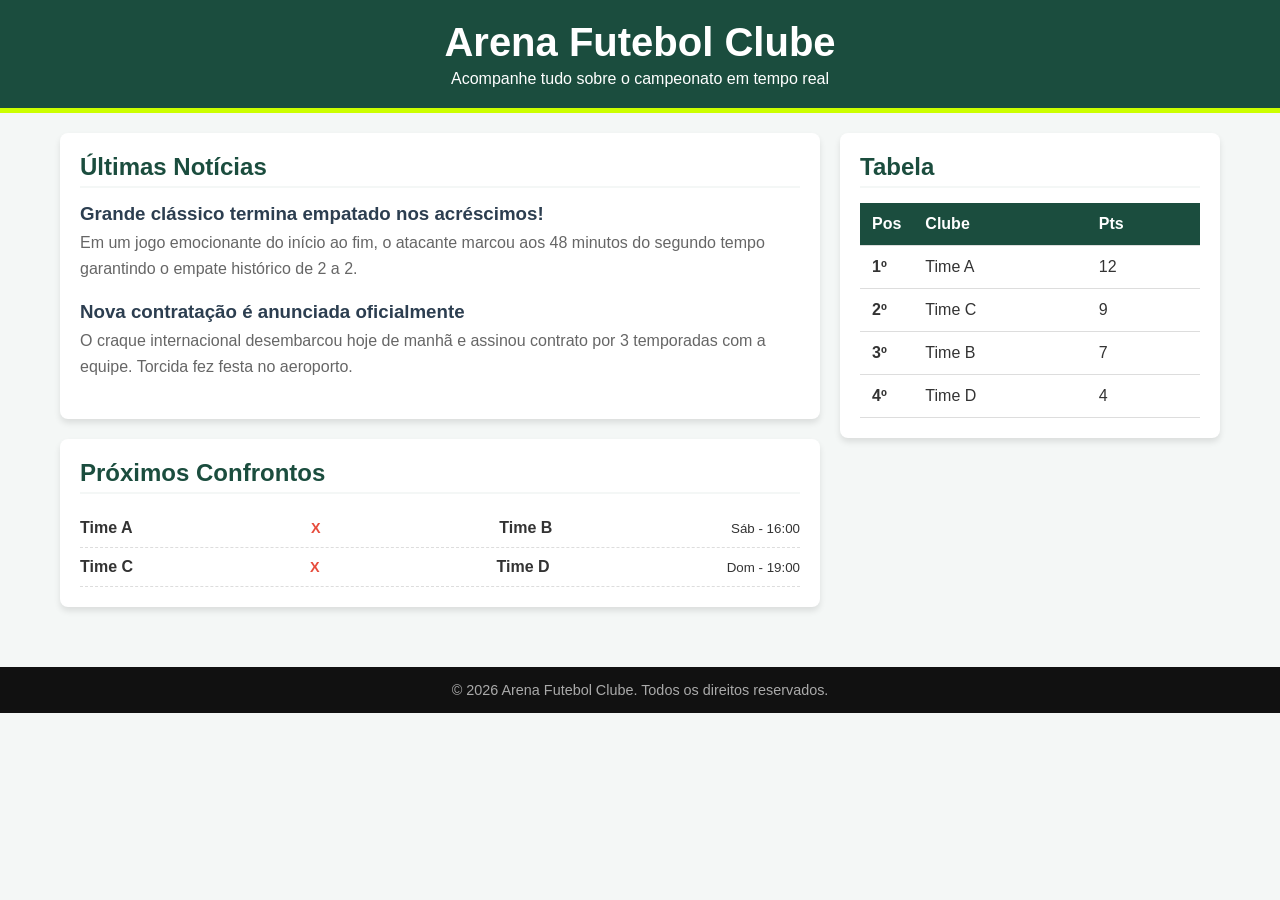
<file: index.html>
<!DOCTYPE html>
<html lang="pt-BR">
<head>
    <meta charset="UTF-8">
    <meta name="viewport" content="width=device-width, initial-scale=1.0">
    <title>Portal do Futebol - Notícias e Classificação</title>
    <!-- O link abaixo conecta o arquivo HTML ao arquivo CSS -->
    <link rel="stylesheet" href="style.css">
</head>
<body>

    <!-- Topo da Página -->
    <header>
        <h1>Arena Futebol Clube</h1>
        <p>Acompanhe tudo sobre o campeonato em tempo real</p>
    </header>

    <!-- Conteúdo Principal -->
    <div class="container">
        
        <!-- Coluna da Esquerda: Notícias e Jogos -->
        <main>
            <section id="noticias">
                <h2>Últimas Notícias</h2>
                <div class="noticia">
                    <h3>Grande clássico termina empatado nos acréscimos!</h3>
                    <p>Em um jogo emocionante do início ao fim, o atacante marcou aos 48 minutos do segundo tempo garantindo o empate histórico de 2 a 2.</p>
                </div>
                <div class="noticia">
                    <h3>Nova contratação é anunciada oficialmente</h3>
                    <p>O craque internacional desembarcou hoje de manhã e assinou contrato por 3 temporadas com a equipe. Torcida fez festa no aeroporto.</p>
                </div>
            </section>

            <section id="jogos">
                <h2>Próximos Confrontos</h2>
                <div class="jogo">
                    <span>Time A</span>
                    <span class="vs">X</span>
                    <span>Time B</span>
                    <small>Sáb - 16:00</small>
                </div>
                <div class="jogo">
                    <span>Time C</span>
                    <span class="vs">X</span>
                    <span>Time D</span>
                    <small>Dom - 19:00</small>
                </div>
            </section>
        </main>

        <!-- Coluna da Direita: Classificação -->
        <aside>
            <section id="classificacao">
                <h2>Tabela</h2>
                <table>
                    <thead>
                        <tr>
                            <th class="pos">Pos</th>
                            <th>Clube</th>
                            <th>Pts</th>
                        </tr>
                    </thead>
                    <tbody>
                        <tr>
                            <td class="pos">1º</td>
                            <td>Time A</td>
                            <td>12</td>
                        </tr>
                        <tr>
                            <td class="pos">2º</td>
                            <td>Time C</td>
                            <td>9</td>
                        </tr>
                        <tr>
                            <td class="pos">3º</td>
                            <td>Time B</td>
                            <td>7</td>
                        </tr>
                        <tr>
                            <td class="pos">4º</td>
                            <td>Time D</td>
                            <td>4</td>
                        </tr>
                    </tbody>
                </table>
            </section>
        </aside>

    </div>

    <!-- Rodapé -->
    <footer>
        <p>&copy; 2026 Arena Futebol Clube. Todos os direitos reservados.</p>
    </footer>

</body>
</html>
</file>
<file: style.css>
/* Reset de Estilos Básicos */
* {
    margin: 0;
    padding: 0;
    box-sizing: border-box;
    font-family: 'Segoe UI', Tahoma, Geneva, Verdana, sans-serif;
}

body {
    background-color: #f4f7f6;
    color: #333;
}

/* Cabeçalho */
header {
    background-color: #1b4d3e; /* Verde Futebol */
    color: #fff;
    padding: 20px;
    text-align: center;
    border-bottom: 5px solid #ccff00; /* Detalhe Verde Limão */
}

header h1 {
    font-size: 2.5rem;
    margin-bottom: 5px;
}

/* Container Principal */
.container {
    max-width: 1200px;
    margin: 20px auto;
    padding: 0 20px;
    display: grid;
    grid-template-columns: 2fr 1fr;
    gap: 20px;
}

@media (max-width: 768px) {
    .container {
        grid-template-columns: 1fr;
    }
}

/* Seções Genéricas */
section {
    background-color: #fff;
    padding: 20px;
    border-radius: 8px;
    box-shadow: 0 4px 6px rgba(0,0,0,0.1);
    margin-bottom: 20px;
}

h2 {
    color: #1b4d3e;
    margin-bottom: 15px;
    border-bottom: 2px solid #f4f7f6;
    padding-bottom: 5px;
}

/* Notícias */
.noticia {
    margin-bottom: 20px;
}

.noticia h3 {
    color: #2c3e50;
    margin-bottom: 5px;
}

.noticia p {
    color: #666;
    line-height: 1.6;
}

/* Tabela de Classificação */
table {
    width: 100%;
    border-collapse: collapse;
    margin-top: 10px;
}

th, td {
    padding: 12px;
    text-align: left;
    border-bottom: 1px solid #ddd;
}

th {
    background-color: #1b4d3e;
    color: white;
}

tr:hover {
    background-color: #f9f9f9;
}

.pos {
    font-weight: bold;
    width: 40px;
}

/* Próximos Jogos */
.jogo {
    display: flex;
    justify-content: space-between;
    align-items: center;
    padding: 10px 0;
    border-bottom: 1px dashed #ddd;
}

.jogo span {
    font-weight: bold;
}

.jogo .vs {
    color: #e74c3c;
    font-size: 0.9rem;
}

/* Rodapé */
footer {
    background-color: #111;
    color: #aaa;
    text-align: center;
    padding: 15px;
    margin-top: 40px;
    font-size: 0.9rem;
}
</file>
